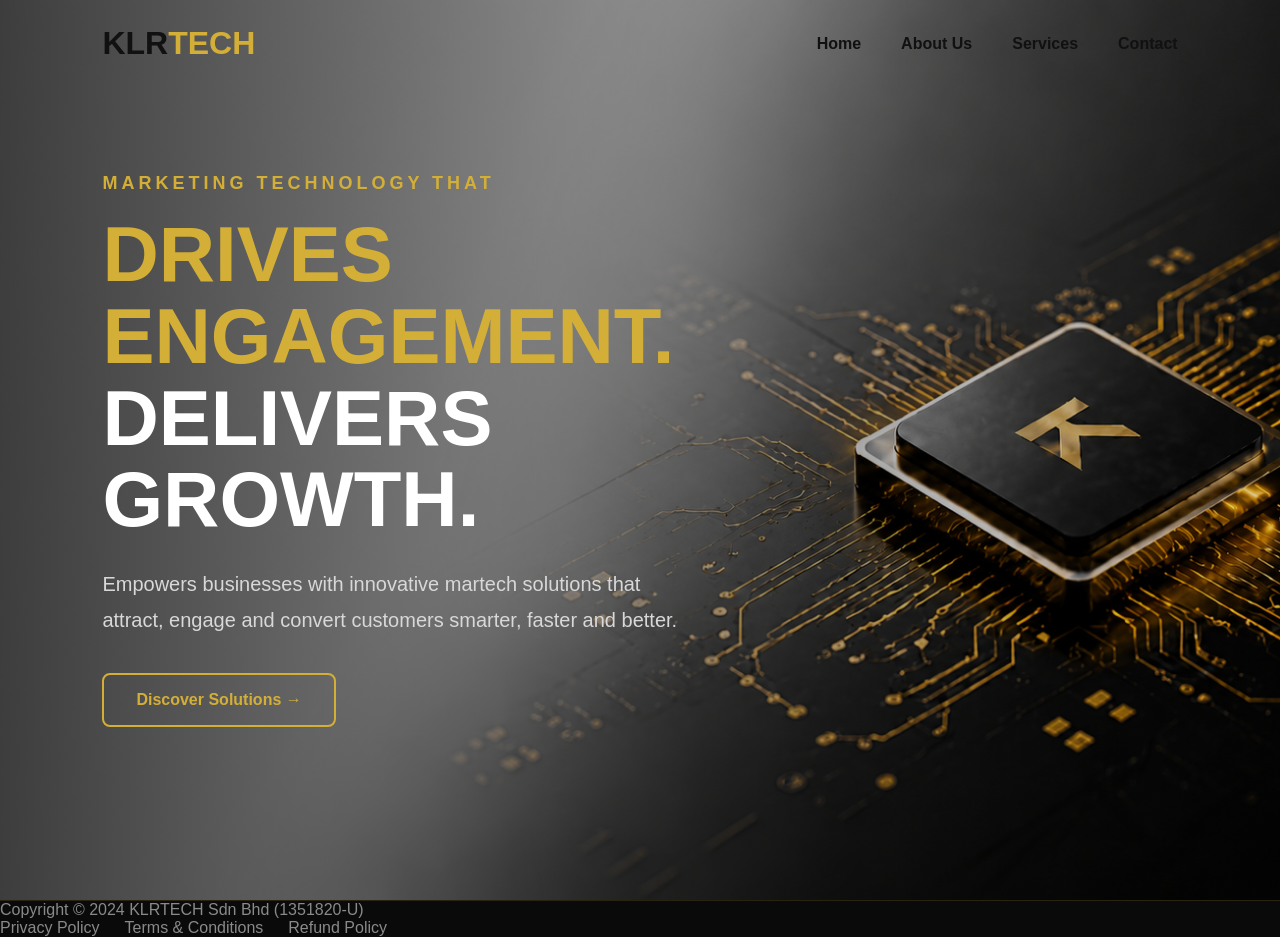
<file: index.html>
<!DOCTYPE html>
<html lang="en">
<head>
    <meta charset="UTF-8">
    <meta name="viewport" content="width=device-width, initial-scale=1.0">
    <title>KLRTECH</title>
    <link rel="stylesheet" href="style.css">
</head>

<body>

<header>
    <div class="logo">
        KLR<span class="gold">TECH</span>
    </div>

    <nav>
        <a href="index.html">Home</a>
        <a href="about.html">About Us</a>
        <a href="services.html">Services</a>
        <a href="contact.html">Contact</a>
    </nav>
</header>

<section class="hero">

    <div class="overlay"></div>

    <div class="content">

        <p class="small">
            MARKETING TECHNOLOGY THAT
        </p>

        <h1>
            <span class="gold">DRIVES ENGAGEMENT.</span><br>
            DELIVERS GROWTH.
        </h1>

        <p class="desc">
            Empowers businesses with innovative martech solutions that attract,
            engage and convert customers smarter, faster and better.
        </p>

        <a href="contact.html" class="button">
            Discover Solutions →
        </a>

    </div>

</section>

<footer class="footer">
    <div class="footer-left">
        Copyright © 2024 KLRTECH Sdn Bhd (1351820-U)
    </div>

    <div class="footer-right">
        <a href="privacy-policy.html">Privacy Policy</a>
        <a href="terms-conditions.html">Terms & Conditions</a>
        <a href="refund-policy.html">Refund Policy</a>
    </div>
</footer>

</body>
</html>
</file>
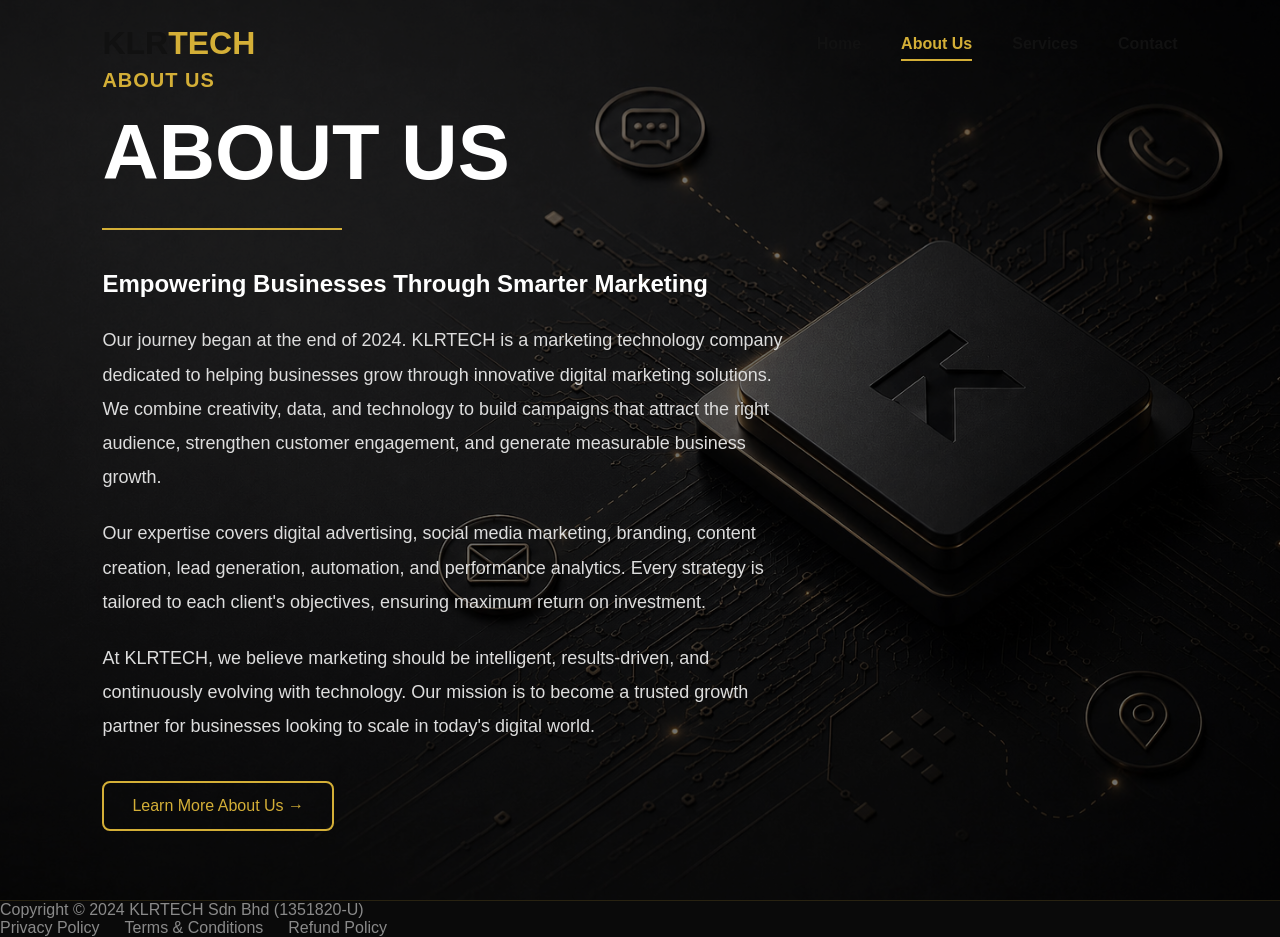
<file: about.html>
<!DOCTYPE html>
<html lang="en">

<head>
    <meta charset="UTF-8">
    <meta name="viewport" content="width=device-width, initial-scale=1.0">
    <title>About Us | KLRTECH</title>
    <link rel="stylesheet" href="style.css">
</head>

<body>

<header>
    <div class="logo">
        KLR<span class="gold">TECH</span>
    </div>

    <nav>
        <a href="index.html">Home</a>
        <a href="about.html" class="active">About Us</a>
        <a href="services.html">Services</a>
        <a href="contact.html">Contact</a>
    </nav>
</header>

<section class="about-hero">

    <div class="overlay"></div>

    <div class="about-content">

        <div class="small-title">ABOUT US</div>

        <h1>ABOUT US</h1>

        <div class="line"></div>

        <h2>Empowering Businesses Through Smarter Marketing</h2>

        <p>
            Our journey began at the end of 2024. KLRTECH is a marketing
            technology company dedicated to helping businesses grow through
            innovative digital marketing solutions. We combine creativity,
            data, and technology to build campaigns that attract the right
            audience, strengthen customer engagement, and generate measurable
            business growth.
        </p>

        <p>
            Our expertise covers digital advertising, social media marketing,
            branding, content creation, lead generation, automation, and
            performance analytics. Every strategy is tailored to each client's
            objectives, ensuring maximum return on investment.
        </p>

        <p>
            At KLRTECH, we believe marketing should be intelligent,
            results-driven, and continuously evolving with technology.
            Our mission is to become a trusted growth partner for businesses
            looking to scale in today's digital world.
        </p>

        <a href="contact.html" class="btn">
            Learn More About Us →
        </a>

    </div>

</section>

<footer class="footer">
    <div class="footer-left">
        Copyright © 2024 KLRTECH Sdn Bhd (1351820-U)
    </div>

    <div class="footer-right">
        <a href="privacy-policy.html">Privacy Policy</a>
        <a href="terms-conditions.html">Terms & Conditions</a>
        <a href="refund-policy.html">Refund Policy</a>
    </div>
</footer>

</body>
</html>
</file>
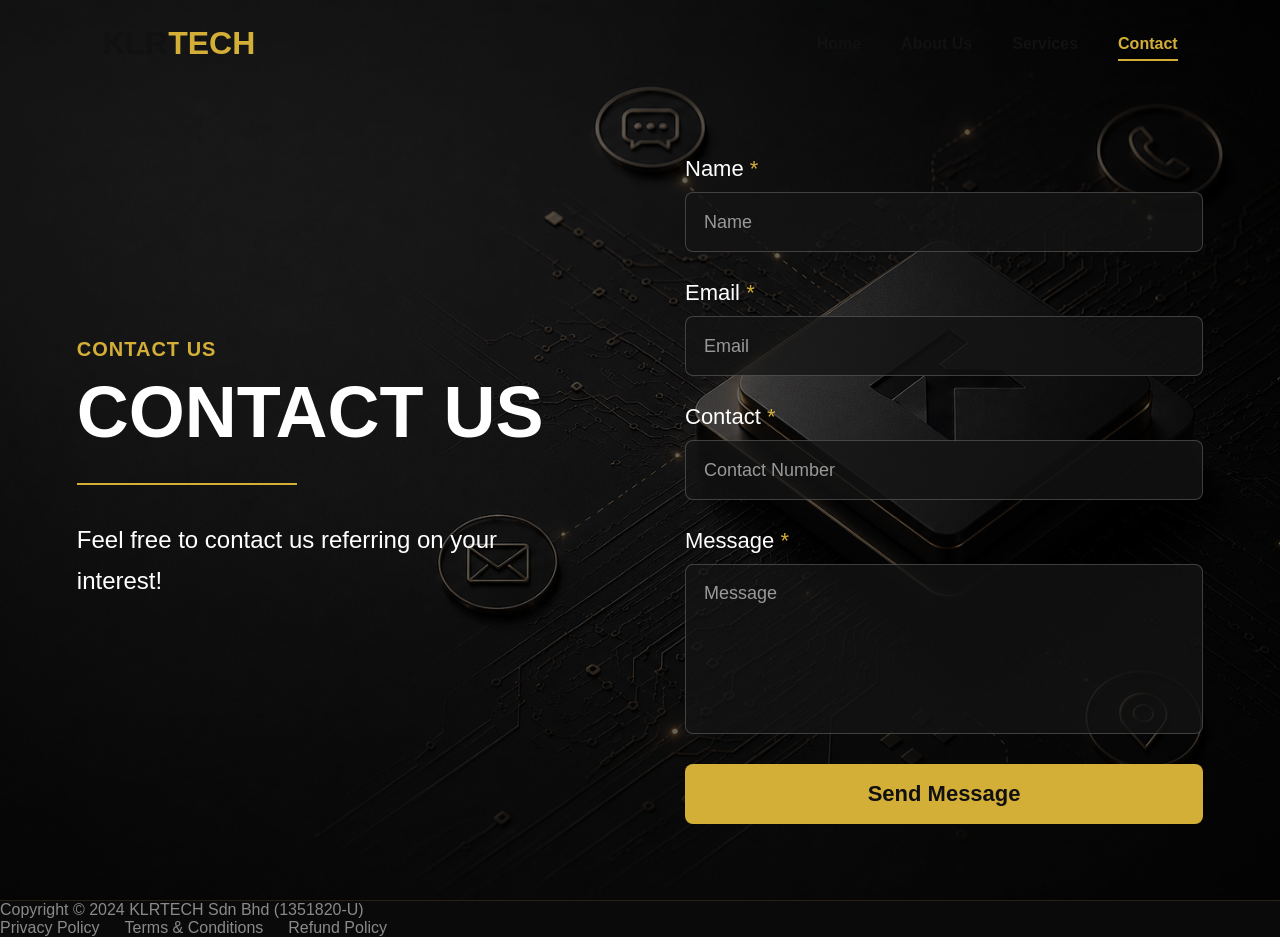
<file: contact.html>
<!DOCTYPE html>
<html lang="en">

<head>
    <meta charset="UTF-8">
    <meta name="viewport" content="width=device-width, initial-scale=1.0">
    <title>Contact Us | KLRTECH</title>

    <link rel="stylesheet" href="style.css">
</head>

<body>

<header>
    <div class="logo">
        KLR<span class="gold">TECH</span>
    </div>

    <nav>
        <a href="index.html">Home</a>
        <a href="about.html">About Us</a>
        <a href="services.html">Services</a>
        <a href="contact.html" class="active">Contact</a>
    </nav>
</header>

<section class="contact-page">

    <div class="overlay"></div>

    <div class="contact-container">

        <!-- LEFT CONTENT -->

        <div class="contact-left">

            <span class="small-title">
                CONTACT US
            </span>

            <h1>
                CONTACT US
            </h1>

            <div class="gold-line"></div>

            <p>
                Feel free to contact us referring on your interest!
            </p>

        </div>

        <!-- RIGHT FORM -->

        <div class="contact-right">

            <form action="https://formsubmit.co/YOUR_EMAIL@example.com" method="POST">

                <input type="hidden" name="_captcha" value="false">

                <label>
                    Name <span>*</span>
                </label>

                <input
                    type="text"
                    name="Name"
                    placeholder="Name"
                    required>

                <label>
                    Email <span>*</span>
                </label>

                <input
                    type="email"
                    name="Email"
                    placeholder="Email"
                    required>

                <label>
                    Contact <span>*</span>
                </label>

                <input
                    type="tel"
                    name="Contact"
                    placeholder="Contact Number"
                    required>

                <label>
                    Message <span>*</span>
                </label>

                <textarea
                    name="Message"
                    placeholder="Message"
                    required></textarea>

                <button type="submit">
                    Send Message
                </button>

            </form>
</section>

<footer class="footer">
    <div class="footer-left">
        Copyright © 2024 KLRTECH Sdn Bhd (1351820-U)
    </div>

    <div class="footer-right">
        <a href="privacy-policy.html">Privacy Policy</a>
        <a href="terms-conditions.html">Terms & Conditions</a>
        <a href="refund-policy.html">Refund Policy</a>
    </div>
</footer>

</body>
</html>

</body>
</html>
</file>
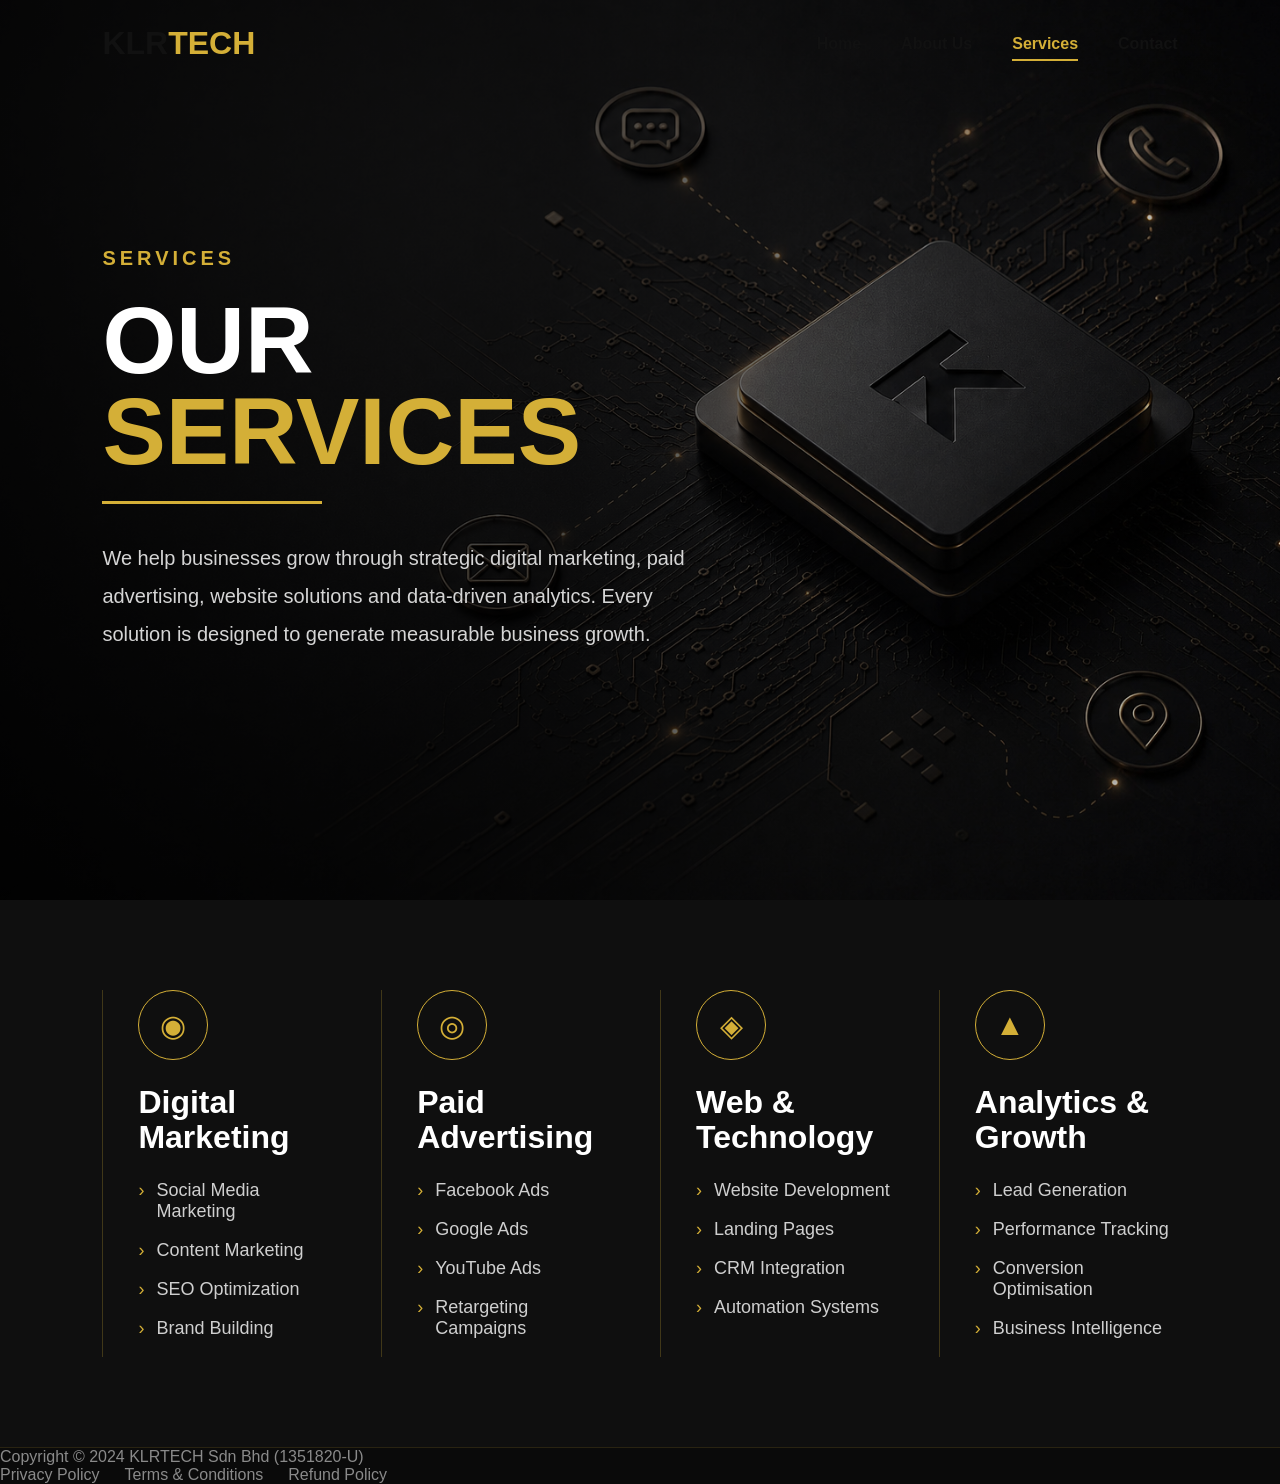
<file: services.html>
<!DOCTYPE html>
<html lang="en">
<head>
    <meta charset="UTF-8">
    <meta name="viewport" content="width=device-width, initial-scale=1.0">
    <title>Services | KLRTECH</title>

    <link href="https://fonts.googleapis.com/css2?family=Montserrat:wght@300;400;500;600;700;800&display=swap" rel="stylesheet">

    <link rel="stylesheet" href="style.css">
</head>

<body>

    <!-- HEADER -->
    <header>
        <div class="logo">
            KLR<span>TECH</span>
        </div>

        <nav>
            <a href="index.html">Home</a>
            <a href="about.html">About Us</a>
            <a href="services.html" class="active">Services</a>
            <a href="contact.html">Contact</a>
        </nav>
    </header>

    <!-- HERO -->
    <section class="services-hero">

        <div class="overlay"></div>

        <div class="services-content">

            <span class="section-tag">SERVICES</span>

            <h1>
                OUR <span>SERVICES</span>
            </h1>

            <div class="hero-line"></div>

            <p class="hero-text">
                We help businesses grow through strategic digital marketing,
                paid advertising, website solutions and data-driven analytics.
                Every solution is designed to generate measurable business growth.
            </p>

        </div>

    </section>

    <!-- SERVICES -->
    <section class="services-grid">

        <div class="service-box">
            <div class="service-icon">◉</div>

            <h3>Digital Marketing</h3>

            <ul>
                <li>Social Media Marketing</li>
                <li>Content Marketing</li>
                <li>SEO Optimization</li>
                <li>Brand Building</li>
            </ul>
        </div>

        <div class="service-box">
            <div class="service-icon">◎</div>

            <h3>Paid Advertising</h3>

            <ul>
                <li>Facebook Ads</li>
                <li>Google Ads</li>
                <li>YouTube Ads</li>
                <li>Retargeting Campaigns</li>
            </ul>
        </div>

        <div class="service-box">
            <div class="service-icon">◈</div>

            <h3>Web & Technology</h3>

            <ul>
                <li>Website Development</li>
                <li>Landing Pages</li>
                <li>CRM Integration</li>
                <li>Automation Systems</li>
            </ul>
        </div>

        <div class="service-box">
            <div class="service-icon">▲</div>

            <h3>Analytics & Growth</h3>

            <ul>
                <li>Lead Generation</li>
                <li>Performance Tracking</li>
                <li>Conversion Optimisation</li>
                <li>Business Intelligence</li>
            </ul>
        </div>

    </section>

    <!-- FOOTER -->
    <footer class="footer">
        <div class="footer-left">
            Copyright © 2024 KLRTECH Sdn Bhd (1351820-U)
        </div>

        <div class="footer-right">
            <a href="#">Privacy Policy</a>
            <a href="#">Terms & Conditions</a>
            <a href="#">Refund Policy</a>
        </div>
    </footer>

</body>
</html>
</file>
<file: style.css>
/* RESET */
*{
    margin:0;
    padding:0;
    box-sizing:border-box;
    font-family:Arial, Helvetica, sans-serif;
}

body{
    background:#fff;
    color:#111;
    overflow-x:hidden;
}

/* HEADER */
header{
    width:100%;
    padding:25px 8%;
    display:flex;
    justify-content:space-between;
    align-items:center;
    position:absolute;
    top:0;
    left:0;
    z-index:100;
}

.logo{
    font-size:32px;
    font-weight:bold;
}

.logo span{
    color:#D4AF37;
}

nav{
    display:flex;
    gap:40px;
}

nav a{
    text-decoration:none;
    color:#111;
    font-weight:600;
    transition:.3s;
}

nav a:hover{
    color:#ff6b00;
}

/* HERO SECTION */
.hero{
    height:100vh;
    width:100%;
    background:url("Cover1.png") no-repeat center center;
    background-size:cover;
    position:relative;
    display:flex;
    align-items:center;
    padding:0 8%;
}

.overlay{
    position:absolute;
    inset:0;
    background:linear-gradient(
        90deg,
        rgba(0,0,0,0.75) 0%,
        rgba(0,0,0,0.45) 45%,
        rgba(0,0,0,0.15) 100%
    );
    z-index:1;
}

.content{
    position:relative;
    z-index:2;
    color:#fff;
    max-width:700px;
}

.small{
    color:#D4AF37;
    font-size:18px;
    font-weight:600;
    letter-spacing:4px;
    margin-bottom:20px;
}

.content h1{
    font-size:78px;
    line-height:1.05;
    font-weight:800;
    margin-bottom:25px;
    color:#fff;
}

.desc{
    font-size:20px;
    line-height:1.8;
    color:#d8d8d8;
    max-width:600px;
}

.button{
    display:inline-block;
    margin-top:35px;
    padding:16px 32px;
    border:2px solid #D4AF37;
    color:#D4AF37;
    text-decoration:none;
    font-weight:600;
    border-radius:8px;
    transition:.3s ease;
}

.button:hover{
    background:#D4AF37;
    color:#111;
}

.gold{
    color:#D4AF37 !important;
}

/* RESPONSIVE */
@media(max-width:768px){

    .content h1{
        font-size:48px;
    }

    .desc{
        font-size:16px;
    }

    .small{
        font-size:14px;
    }
}

/* ==========================================
   ABOUT PAGE ONLY
   ========================================== */

.about-hero{
    width:100%;
    height:100vh;
    background:url("Cover2-v2.png") center center/cover no-repeat;
    position:relative;
    display:flex;
    align-items:center;
}

.about-hero .overlay{
    position:absolute;
    inset:0;
    background:rgba(0,0,0,.55);
}

.about-content{
    position:relative;
    z-index:2;
    width:700px;
    margin-left:8%;
    color:#fff;
}

.about-content .small-title{
    color:#D4AF37;
    font-size:20px;
    font-weight:700;
    letter-spacing:1px;
}

.about-content h1{
    font-size:78px;
    font-weight:800;
    margin-top:15px;
    color:#fff;
}

.about-content .line{
    width:240px;
    height:2px;
    background:#D4AF37;
    margin:30px 0 40px;
}

.about-content h2{
    font-size:24px;
    margin-bottom:25px;
    color:#fff;
}

.about-content p{
    font-size:18px;
    line-height:1.9;
    color:#ddd;
    margin-bottom:22px;
}

.about-content .btn{
    display:inline-block;
    margin-top:15px;
    padding:14px 28px;
    border:2px solid #D4AF37;
    color:#D4AF37;
    text-decoration:none;
    border-radius:8px;
    transition:.3s;
}

.about-content .btn:hover{
    background:#D4AF37;
    color:#111;
}

/* About page navigation */
header nav a.active{
    color:#D4AF37;
    position:relative;
}

header nav a.active::after{
    content:"";
    position:absolute;
    left:0;
    bottom:-8px;
    width:100%;
    height:2px;
    background:#D4AF37;
}

/* ==========================
   CONTACT PAGE
========================== */

.contact-page{

    min-height:100vh;

    background:url("Covercontact-v2.png") center center/cover no-repeat;

    position:relative;

    display:flex;

    align-items:center;

    justify-content:center;

}

.contact-page .overlay{

    position:absolute;

    inset:0;

    background:rgba(0,0,0,.60);

}

.contact-container{

    width:88%;

    position:relative;

    z-index:2;

    display:flex;

    justify-content:space-between;

    align-items:center;

    gap:90px;

    padding-top:80px;

}

/* LEFT */

.contact-left{

    flex:1;

    color:white;

}

.small-title{

    color:#D4AF37;

    font-size:20px;

    font-weight:700;

    letter-spacing:1px;

}

.contact-left h1{

    font-size:72px;

    font-weight:800;

    margin-top:15px;

    line-height:1;

}

.gold-line{

    width:220px;

    height:2px;

    background:#D4AF37;

    margin:35px 0;

}

.contact-left p{

    font-size:24px;

    color:#ffffff;

    line-height:1.7;

    margin-bottom:40px;

    max-width:480px;

}

.contact-left img{

    width:100%;

    max-width:500px;

}

/* RIGHT */

.contact-right{

    flex:1;

}

.contact-right form{

    display:flex;

    flex-direction:column;

}

.contact-right label{

    color:white;

    font-size:22px;

    margin-bottom:10px;

}

.contact-right label span{

    color:#D4AF37;

}

.contact-right input{

    height:60px;

    background:rgba(20,20,20,.75);

    border:1px solid rgba(255,255,255,.2);

    border-radius:8px;

    padding:0 18px;

    color:white;

    margin-bottom:28px;

    font-size:18px;

}

.contact-right textarea{

    height:170px;

    resize:none;

    background:rgba(20,20,20,.75);

    border:1px solid rgba(255,255,255,.2);

    border-radius:8px;

    padding:18px;

    color:white;

    margin-bottom:30px;

    font-size:18px;

}

.contact-right input::placeholder,
.contact-right textarea::placeholder{

    color:#999;

}

.contact-right button{

    height:60px;

    border:none;

    background:#D4AF37;

    color:#111;

    font-size:22px;

    font-weight:bold;

    border-radius:8px;

    cursor:pointer;

    transition:.3s;

}

.contact-right button:hover{

    background:#e8bc4d;

}

/* Active Menu */

nav a.active{

    color:#D4AF37;

    position:relative;

}

nav a.active::after{

    content:"";

    position:absolute;

    left:0;

    bottom:-8px;

    width:100%;

    height:2px;

    background:#D4AF37;

}

/* Responsive */

@media(max-width:991px){

.contact-container{

    flex-direction:column;

    gap:60px;

    padding-top:140px;

}

.contact-left{

    text-align:center;

}

.contact-left p{

    margin:auto;

    margin-bottom:40px;

}

.contact-left img{

    max-width:350px;

}

.contact-left h1{
    font-size:54px;
}

} /* closes .contact-left h1 */
} /* closes @media(max-width:991px) */

/* GLOBAL FOOTER */

.footer{
    width:100%;
    background:#232323;
    display:flex;
    justify-content:space-between;
    align-items:center;
    padding:30px 8%;
    color:#8a8a8a;
    font-size:14px;
}

.footer-left{
    color:#8a8a8a;
}

.footer-right{
    display:flex;
    gap:25px;
}

.footer-right a{
    color:#8a8a8a;
    text-decoration:none;
    transition:.3s;
}

.footer-right a:hover{
    color:#D4AF37;
}

@media(max-width:768px){
    .footer{
        flex-direction:column;
        text-align:center;
        gap:15px;
    }

    .footer-right{
        justify-content:center;
        flex-wrap:wrap;
    }
}
    
/* ===================================
   PREMIUM SERVICES PAGE
=================================== */

.services-hero{
    width:100%;
    min-height:100vh;
    background-image:url("CoverService1-v2.png");
    background-size:cover;
    background-position:center center;
    background-repeat:no-repeat;
    position:relative;
    display:flex;
    align-items:center;
}

.services-hero .overlay{
    position:absolute;
    inset:0;
    background:
    linear-gradient(
        90deg,
        rgba(0,0,0,.88) 0%,
        rgba(0,0,0,.70) 45%,
        rgba(0,0,0,.15) 100%
    );
}

.services-content{
    position:relative;
    z-index:2;
    max-width:700px;
    margin-left:8%;
    color:white;
}

.section-tag{
    display:block;
    color:#D4AF37;
    font-size:20px;
    font-weight:700;
    letter-spacing:4px;
    margin-bottom:25px;
}

.services-content h1{
    font-size:95px;
    line-height:.95;
    font-weight:800;
    margin-bottom:25px;
    text-transform:uppercase;
}

.services-content h1 span{
    color:#D4AF37;
}

.hero-line{
    width:220px;
    height:3px;
    background:#D4AF37;
    margin-bottom:35px;
}

.hero-text{
    max-width:620px;
    font-size:20px;
    line-height:1.9;
    color:#d5d5d5;
}

/* SERVICES SECTION */

.services-grid{
    background:#0f0f0f;
    padding:90px 8%;
    display:grid;
    grid-template-columns:repeat(4,1fr);
    gap:40px;
}

.service-box{
    border-left:1px solid rgba(212,175,55,.25);
    padding-left:35px;
}

.service-icon{
    width:70px;
    height:70px;
    border:1px solid #D4AF37;
    border-radius:50%;
    display:flex;
    align-items:center;
    justify-content:center;
    color:#D4AF37;
    font-size:30px;
    margin-bottom:25px;
}

.service-box h3{
    color:white;
    font-size:32px;
    line-height:1.1;
    margin-bottom:25px;
}

.service-box ul{
    list-style:none;
}

.service-box li{
    color:#cfcfcf;
    margin-bottom:18px;
    font-size:18px;
    position:relative;
    padding-left:18px;
}

.service-box li::before{
    content:"›";
    color:#D4AF37;
    position:absolute;
    left:0;
}

.service-box:hover{
    transform:translateY(-5px);
    transition:.3s;
}

/* FOOTER */

.footer{
    background:#0a0a0a;
    border-top:1px solid rgba(212,175,55,.15);
}

/* RESPONSIVE */

@media(max-width:1200px){

    .services-grid{
        grid-template-columns:repeat(2,1fr);
    }

    .services-content h1{
        font-size:72px;
    }
}

@media(max-width:768px){

    .services-content h1{
        font-size:50px;
    }

    .hero-text{
        font-size:16px;
    }

    .services-grid{
        grid-template-columns:1fr;
        gap:60px;
    }
}
</file>
